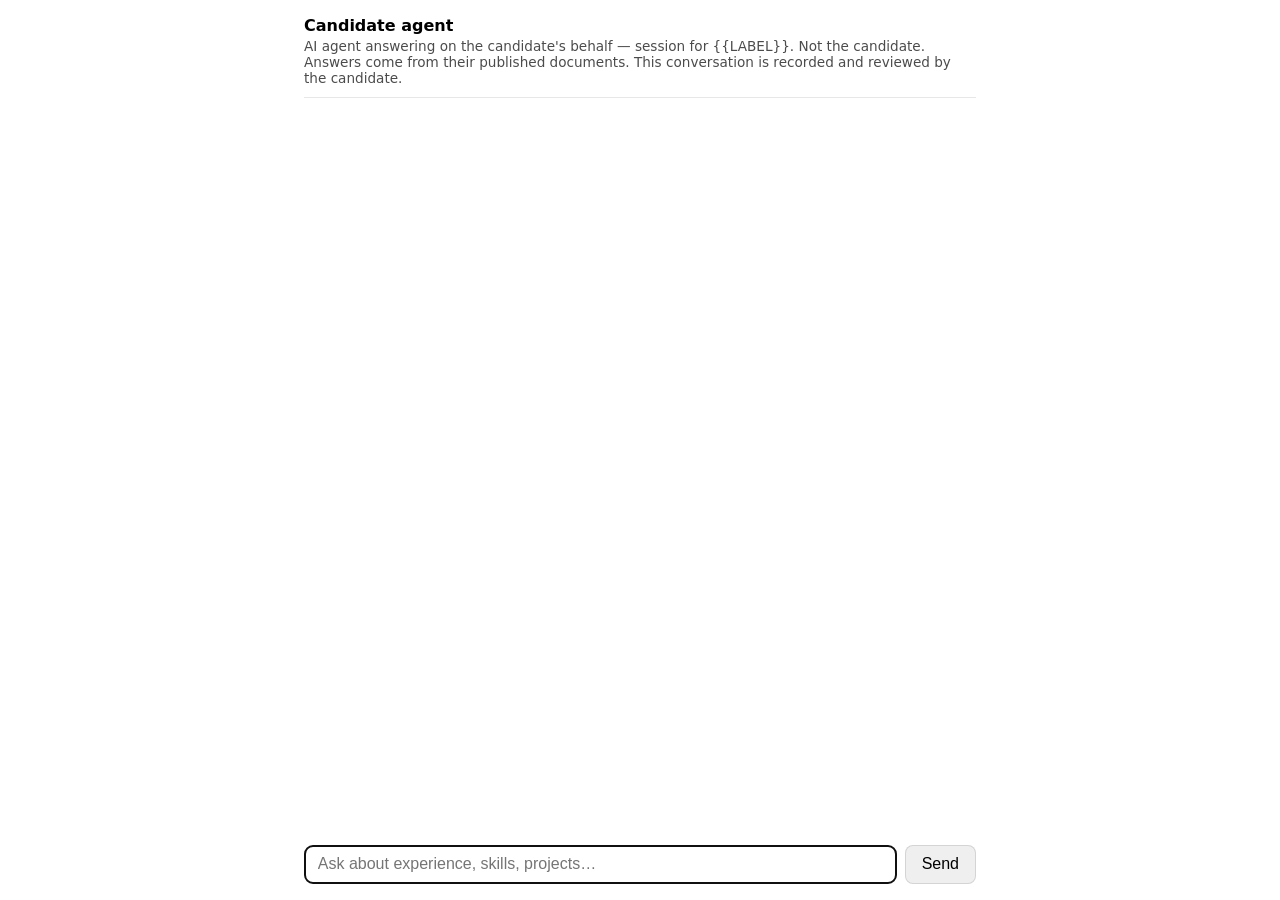
<file: candidate-agent/templates/chat.html>
<!doctype html>
<html lang="en">
<head>
<meta charset="utf-8">
<meta name="viewport" content="width=device-width, initial-scale=1">
<title>Candidate agent</title>
<style>
  :root { color-scheme: light dark; }
  body { font-family: system-ui, sans-serif; max-width: 44rem; margin: 0 auto;
         padding: 1rem; display: flex; flex-direction: column;
         height: 100dvh; box-sizing: border-box; }
  #log { flex: 1; overflow-y: auto; padding: .5rem 0; }
  .msg { margin: .6rem 0; padding: .6rem .9rem; border-radius: .75rem;
         white-space: pre-wrap; line-height: 1.45; }
  .user { background: #4a6fa522; margin-left: 15%; }
  .agent { background: #8882 ; margin-right: 15%; }
  form { display: flex; gap: .5rem; padding-top: .5rem; }
  input { flex: 1; font-size: 1rem; padding: .6rem .8rem;
          border-radius: .5rem; border: 1px solid #8884; }
  button { font-size: 1rem; padding: .6rem 1rem; border-radius: .5rem;
           border: 1px solid #8884; cursor: pointer; }
  header { padding-bottom: .5rem; border-bottom: 1px solid #8883; }
  header p { margin: .2rem 0; opacity: .7; font-size: .85rem; }
</style>
</head>
<body>
  <header>
    <strong>Candidate agent</strong>
    <p>AI agent answering on the candidate's behalf — session for {{LABEL}}.
       Not the candidate. Answers come from their published documents.
       This conversation is recorded and reviewed by the candidate.</p>
  </header>
  <div id="log"></div>
  <form id="f">
    <input id="q" placeholder="Ask about experience, skills, projects…"
           autocomplete="off" autofocus>
    <button type="submit">Send</button>
  </form>
<script>
const log = document.getElementById("log");
const form = document.getElementById("f");
const input = document.getElementById("q");

function bubble(cls, text) {
  const div = document.createElement("div");
  div.className = "msg " + cls;
  div.textContent = text;
  log.appendChild(div);
  log.scrollTop = log.scrollHeight;
  return div;
}

form.addEventListener("submit", async (e) => {
  e.preventDefault();
  const message = input.value.trim();
  if (!message) return;
  input.value = "";
  bubble("user", message);
  const out = bubble("agent", "…");
  out.textContent = "";
  try {
    const resp = await fetch("/chat", {
      method: "POST",
      headers: { "Content-Type": "application/json", "X-Candidate-Agent": "1" },
      body: JSON.stringify({ message }),
    });
    if (!resp.ok) {
      const err = await resp.json().catch(() => ({}));
      out.textContent = err.error || ("Error " + resp.status);
      return;
    }
    const reader = resp.body.getReader();
    const decoder = new TextDecoder();
    let buf = "";
    for (;;) {
      const { done, value } = await reader.read();
      if (done) break;
      buf += decoder.decode(value, { stream: true });
      let idx;
      while ((idx = buf.indexOf("\n\n")) >= 0) {
        const frame = buf.slice(0, idx); buf = buf.slice(idx + 2);
        if (!frame.startsWith("data: ")) continue;
        const data = JSON.parse(frame.slice(6));
        if (data.text) { out.textContent += data.text; log.scrollTop = log.scrollHeight; }
        if (data.error) { out.textContent += "\n[" + data.error + "]"; }
      }
    }
  } catch (err) {
    out.textContent += "\n[connection interrupted — send again to continue]";
  }
});
</script>
</body>
</html>
</file>
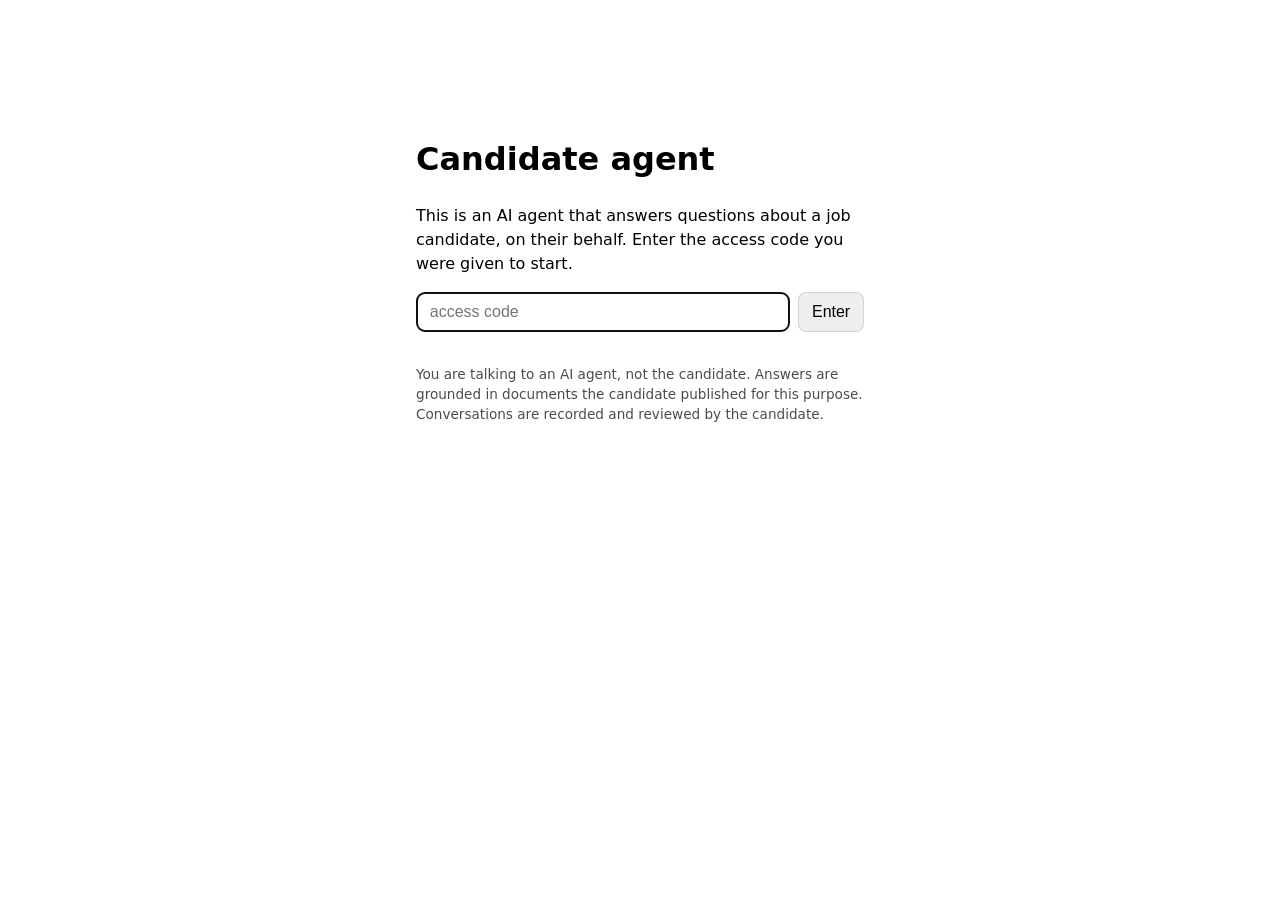
<file: candidate-agent/templates/entry.html>
<!doctype html>
<html lang="en">
<head>
<meta charset="utf-8">
<meta name="viewport" content="width=device-width, initial-scale=1">
<title>Candidate agent</title>
<style>
  :root { color-scheme: light dark; }
  body { font-family: system-ui, sans-serif; max-width: 28rem; margin: 15vh auto;
         padding: 0 1rem; line-height: 1.5; }
  input, button { font-size: 1rem; padding: .6rem .8rem; border-radius: .5rem;
                  border: 1px solid #8884; }
  button { cursor: pointer; }
  form { display: flex; gap: .5rem; margin-top: 1rem; }
  input { flex: 1; }
  .fine { opacity: .7; font-size: .85rem; margin-top: 2rem; }
</style>
</head>
<body>
  <h1>Candidate agent</h1>
  <p>This is an AI agent that answers questions about a job candidate, on
     their behalf. Enter the access code you were given to start.</p>
  <form method="post" action="/session">
    <input name="code" placeholder="access code" autocomplete="off"
           autofocus required>
    <button type="submit">Enter</button>
  </form>
  <p class="fine">You are talking to an AI agent, not the candidate.
     Answers are grounded in documents the candidate published for this
     purpose. Conversations are recorded and reviewed by the candidate.</p>
</body>
</html>
</file>
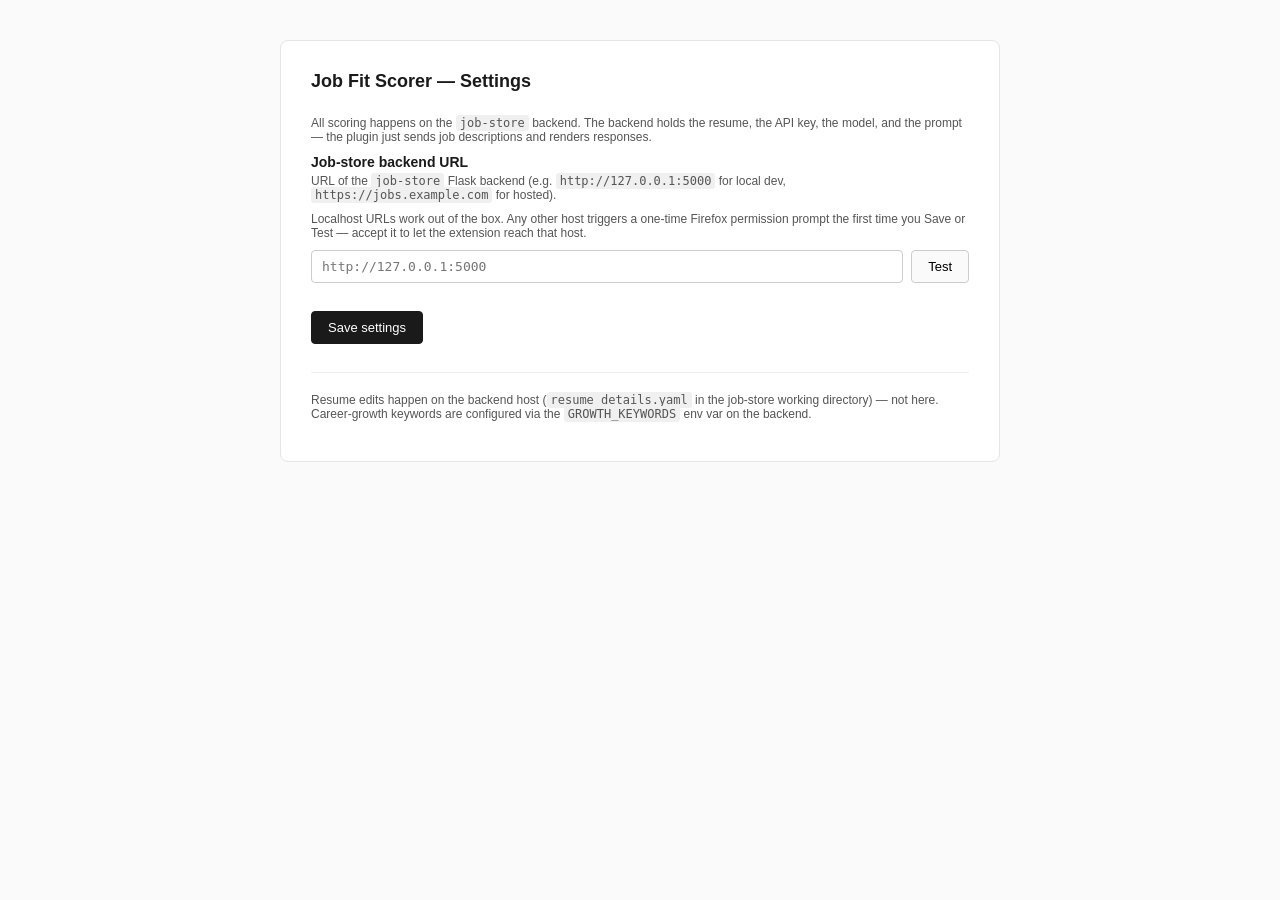
<file: job-board/firefox-plugin/options.html>
<!DOCTYPE html>
<html lang="en">
<head>
  <meta charset="utf-8">
  <title>Job Fit Scorer — Settings</title>
  <link rel="stylesheet" href="options.css">
</head>
<body>
  <main>
    <h1>Job Fit Scorer — Settings</h1>

    <p class="help">
      All scoring happens on the <code>job-store</code> backend. The backend holds
      the resume, the API key, the model, and the prompt — the plugin just sends
      job descriptions and renders responses.
    </p>

    <section>
      <label for="backend-url">Job-store backend URL</label>
      <p class="help">
        URL of the <code>job-store</code> Flask backend
        (e.g. <code>http://127.0.0.1:5000</code> for local dev,
        <code>https://jobs.example.com</code> for hosted).
      </p>
      <p class="help">
        Localhost URLs work out of the box. Any other host triggers a one-time
        Firefox permission prompt the first time you Save or Test —
        accept it to let the extension reach that host.
      </p>
      <div class="row">
        <input type="text" id="backend-url" placeholder="http://127.0.0.1:5000">
        <button id="test-backend" type="button">Test</button>
      </div>
      <p class="help meta" id="backend-status"></p>
    </section>

    <section>
      <button id="save" class="primary" type="button">Save settings</button>
      <span id="save-status" class="status"></span>
    </section>

    <section class="footer">
      <p class="help">
        Resume edits happen on the backend host
        (<code>resume_details.yaml</code> in the job-store working directory) —
        not here. Career-growth keywords are configured via the
        <code>GROWTH_KEYWORDS</code> env var on the backend.
      </p>
    </section>
  </main>
  <script src="options.js"></script>
</body>
</html>
</file>
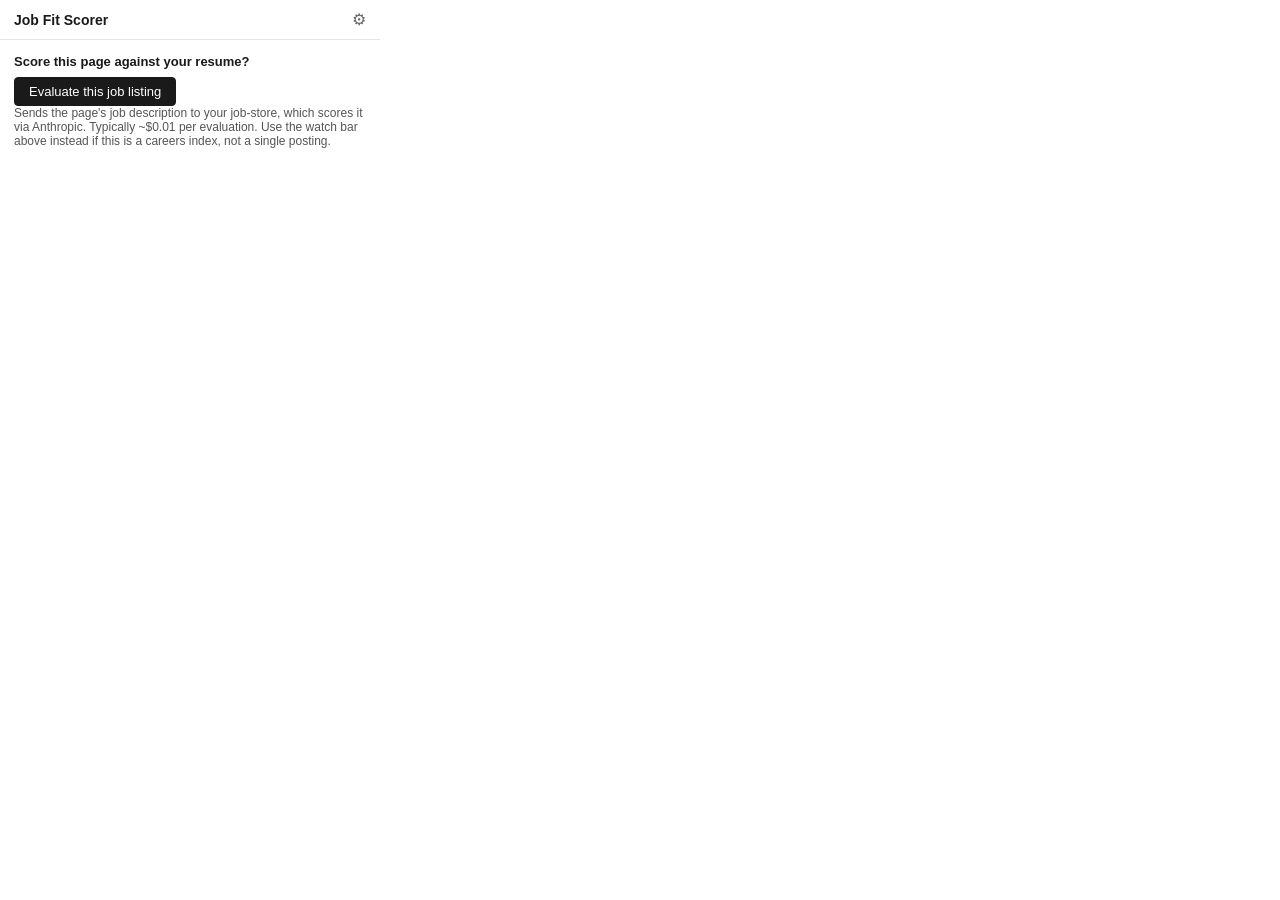
<file: job-board/firefox-plugin/popup.html>
<!DOCTYPE html>
<html lang="en">
<head>
  <meta charset="utf-8">
  <title>Job Fit Scorer</title>
  <link rel="stylesheet" href="popup.css">
</head>
<body>
  <header>
    <h1>Job Fit Scorer</h1>
    <a href="#" id="open-options" title="Settings">⚙</a>
  </header>

  <div id="watch-bar" class="watch-bar" hidden>
    <button id="watch-btn" type="button" class="watch-btn"></button>
    <span id="watch-status" class="watch-status"></span>
  </div>

  <main id="status-empty" hidden>
    <p class="empty">No job posting detected on this page.</p>
    <p class="empty-hint">Paste a job description below to score it manually:</p>
    <textarea id="manual-jd" placeholder="Paste job description here..." rows="6"></textarea>
    <button id="manual-score" class="primary">Score this</button>
  </main>

  <main id="status-self" hidden>
    <p class="empty">You're on the Job Inbox — nothing to score here.</p>
    <p class="empty-hint">Open a job posting in another tab, or use settings to update the backend URL.</p>
  </main>

  <main id="status-careers-index" hidden>
    <p class="empty">This looks like a careers index, not a specific job posting.</p>
    <p class="empty-hint">Click into an individual role on this page to score it. If the company is on a supported ATS, the watch bar above lets you add it for periodic polling.</p>
  </main>

  <main id="status-actions" hidden>
    <p class="actions-prompt">Score this page against your resume?</p>
    <button id="score-action" class="primary">Evaluate this job listing</button>
    <p class="empty-hint">
      Sends the page's job description to your job-store, which scores it via
      Anthropic. Typically ~$0.01 per evaluation. Use the watch bar above
      instead if this is a careers index, not a single posting.
    </p>
  </main>

  <main id="status-loading" hidden>
    <p>Analyzing against your resume...</p>
    <div class="spinner"></div>
  </main>

  <main id="status-error" hidden>
    <p class="error" id="error-message"></p>
    <button id="error-retry">Retry</button>
    <button id="error-options">Open settings</button>
  </main>

  <main id="status-result" hidden>
    <div class="score-row">
      <div class="score-circle" id="score-circle">
        <span id="score-number">--</span>
      </div>
      <div class="recommendation">
        <div id="recommendation-label" class="rec-label"></div>
        <div id="ats-platform" class="ats"></div>
        <div class="subscores">
          <span id="growth-subscore" class="subscore" hidden></span>
        </div>
      </div>
    </div>

    <p id="summary" class="summary"></p>

    <details id="explanation-section" hidden>
      <summary>Full explanation</summary>
      <p id="explanation" class="explanation-text"></p>
    </details>

    <details open>
      <summary>Strengths</summary>
      <ul id="strengths"></ul>
    </details>

    <details>
      <summary>Gaps</summary>
      <ul id="gaps"></ul>
    </details>

    <div class="meta">
      <span id="job-title"></span>
      <span id="jd-score" class="cache-info" hidden></span>
      <span id="cache-info" class="cache-info"></span>
    </div>

    <div id="save-status" class="save-status" hidden></div>

    <div id="cache-notice" class="cache-notice" hidden></div>

    <button id="rescore" class="secondary">Re-score</button>
  </main>

  <script src="lib.js"></script>
  <script src="popup.js"></script>
</body>
</html>
</file>
<file: job-board/firefox-plugin/options.css>
* { box-sizing: border-box; }

body {
  font-family: -apple-system, BlinkMacSystemFont, "Segoe UI", sans-serif;
  font-size: 14px;
  color: #1a1a1a;
  background: #fafafa;
  margin: 0;
}

main {
  max-width: 720px;
  margin: 40px auto;
  padding: 30px;
  background: #fff;
  border: 1px solid #e5e5e5;
  border-radius: 8px;
}

h1 {
  font-size: 18px;
  margin: 0 0 24px;
}

section {
  margin-bottom: 28px;
}

label {
  display: block;
  font-weight: 600;
  margin-bottom: 4px;
}

p.help {
  margin: 4px 0 10px;
  color: #555;
  font-size: 12px;
}
p.help.meta { color: #888; }
p.help.meta.error, p.help.warning { color: #b00020; }
p.help.warning {
  background: #fff8e1;
  border-left: 3px solid #f0ad4e;
  padding: 6px 10px;
  color: #6b4f10;
}

.optional {
  font-weight: normal;
  color: #888;
  font-size: 12px;
}

input[type="file"] {
  flex: 1;
  font-size: 12px;
  padding: 4px 0;
}

a { color: #1a4f8b; }
code {
  background: #f0f0f0;
  padding: 1px 4px;
  border-radius: 3px;
  font-size: 12px;
}

.row {
  display: flex;
  gap: 8px;
}

input[type="password"], input[type="text"] {
  flex: 1;
  padding: 8px 10px;
  border: 1px solid #ccc;
  border-radius: 4px;
  font-family: monospace;
  font-size: 13px;
}

textarea {
  width: 100%;
  font-family: ui-monospace, SFMono-Regular, Menlo, monospace;
  font-size: 12px;
  padding: 10px;
  border: 1px solid #ccc;
  border-radius: 4px;
  resize: vertical;
}

button {
  padding: 8px 16px;
  border: 1px solid #ccc;
  background: #fafafa;
  border-radius: 4px;
  cursor: pointer;
  font-size: 13px;
}
button.primary {
  background: #1a1a1a;
  color: #fff;
  border-color: #1a1a1a;
}
button:hover { opacity: 0.85; }

.status {
  margin-left: 12px;
  font-size: 12px;
  color: #2d7a3a;
}
.status.error { color: #b00020; }

.footer {
  border-top: 1px solid #eee;
  padding-top: 16px;
  margin-bottom: 0;
}
</file>
<file: job-board/firefox-plugin/popup.css>
* { box-sizing: border-box; }

body {
  width: 380px;
  margin: 0;
  font-family: -apple-system, BlinkMacSystemFont, "Segoe UI", sans-serif;
  font-size: 13px;
  color: #1a1a1a;
  background: #fff;
}

header {
  display: flex;
  justify-content: space-between;
  align-items: center;
  padding: 10px 14px;
  border-bottom: 1px solid #e5e5e5;
}

header h1 {
  font-size: 14px;
  font-weight: 600;
  margin: 0;
}

header a {
  color: #666;
  text-decoration: none;
  font-size: 16px;
}

main {
  padding: 14px;
}

p { margin: 0 0 10px; }

button {
  font-size: 13px;
  padding: 6px 14px;
  border: 1px solid #ccc;
  background: #fafafa;
  border-radius: 4px;
  cursor: pointer;
}
button.primary {
  background: #1a1a1a;
  color: #fff;
  border-color: #1a1a1a;
}
button.secondary {
  background: #fff;
  margin-top: 10px;
}
button:hover { opacity: 0.85; }

textarea {
  width: 100%;
  font-family: inherit;
  font-size: 12px;
  padding: 6px;
  border: 1px solid #ccc;
  border-radius: 4px;
  margin-bottom: 8px;
  resize: vertical;
}

.empty, .empty-hint { color: #555; }
.empty-hint { font-size: 12px; margin-bottom: 6px; }

.actions-prompt {
  font-weight: 600;
  margin: 0 0 8px;
  color: #1a1a1a;
}

.spinner {
  width: 22px; height: 22px;
  border: 2px solid #e0e0e0;
  border-top-color: #333;
  border-radius: 50%;
  animation: spin 0.7s linear infinite;
  margin: 12px auto 0;
}
@keyframes spin { to { transform: rotate(360deg); } }

.error { color: #b00020; }

.score-row {
  display: flex;
  align-items: center;
  gap: 14px;
  margin-bottom: 12px;
}

.score-circle {
  width: 64px; height: 64px;
  border-radius: 50%;
  display: flex; align-items: center; justify-content: center;
  font-size: 24px;
  font-weight: 700;
  background: #eee;
  color: #333;
  flex-shrink: 0;
}
.score-circle.s-strong { background: #d4edda; color: #155724; }
.score-circle.s-consider { background: #d1ecf1; color: #0c5460; }
.score-circle.s-weak { background: #fff3cd; color: #856404; }
.score-circle.s-skip { background: #f8d7da; color: #721c24; }

.recommendation {
  flex: 1;
}
.rec-label {
  font-weight: 600;
  font-size: 14px;
  margin-bottom: 2px;
}
.ats { color: #888; font-size: 11px; text-transform: uppercase; letter-spacing: 0.4px; }

.subscores {
  display: flex;
  gap: 6px;
  margin-top: 4px;
}
.subscore {
  font-size: 11px;
  color: #4a5b6f;
  background: #eef2f7;
  padding: 2px 6px;
  border-radius: 3px;
  white-space: nowrap;
}

.explanation-text {
  margin: 6px 0 0;
  font-size: 12px;
  color: #333;
  white-space: pre-wrap;
}

.summary {
  background: #f5f5f5;
  padding: 8px 10px;
  border-radius: 4px;
  font-style: italic;
}

details { margin-bottom: 8px; }
summary { cursor: pointer; font-weight: 600; padding: 4px 0; }
details ul { margin: 4px 0 8px; padding-left: 20px; }
details li { margin-bottom: 4px; }

.meta {
  display: flex;
  justify-content: space-between;
  font-size: 11px;
  color: #888;
  margin-top: 8px;
  padding-top: 8px;
  border-top: 1px solid #eee;
}

.cache-info { font-family: monospace; }

.save-status {
  margin-top: 8px;
  padding: 6px 10px;
  border-radius: 4px;
  font-size: 12px;
}
.save-status.ok { background: #d4edda; color: #155724; }
.save-status.warn { background: #fff3cd; color: #856404; }
.save-status.err { background: #f8d7da; color: #721c24; }

.cache-notice {
  margin-top: 8px;
  padding: 6px 10px;
  border-radius: 4px;
  font-size: 12px;
  background: #eef2f7;
  color: #4a5b6f;
  display: flex;
  justify-content: space-between;
  align-items: center;
  gap: 8px;
}

.watch-bar {
  display: flex;
  align-items: center;
  gap: 8px;
  padding: 8px 14px;
  background: #f7f9fc;
  border-bottom: 1px solid #e5e5e5;
  font-size: 12px;
}
/* Class selector beats [hidden]'s default `display: none` on specificity ties
   (both 0,1,0; .watch-bar declared later wins). Re-assert here so toggling
   the `hidden` attribute from JS actually hides the bar. */
.watch-bar[hidden] { display: none; }
.watch-btn {
  font-size: 12px;
  padding: 4px 10px;
}
.watch-btn.is-watched {
  background: #d4edda;
  border-color: #b6dfc1;
  color: #155724;
  cursor: default;
}
.watch-status {
  color: #555;
}
.watch-status.err { color: #b00020; }
</file>
